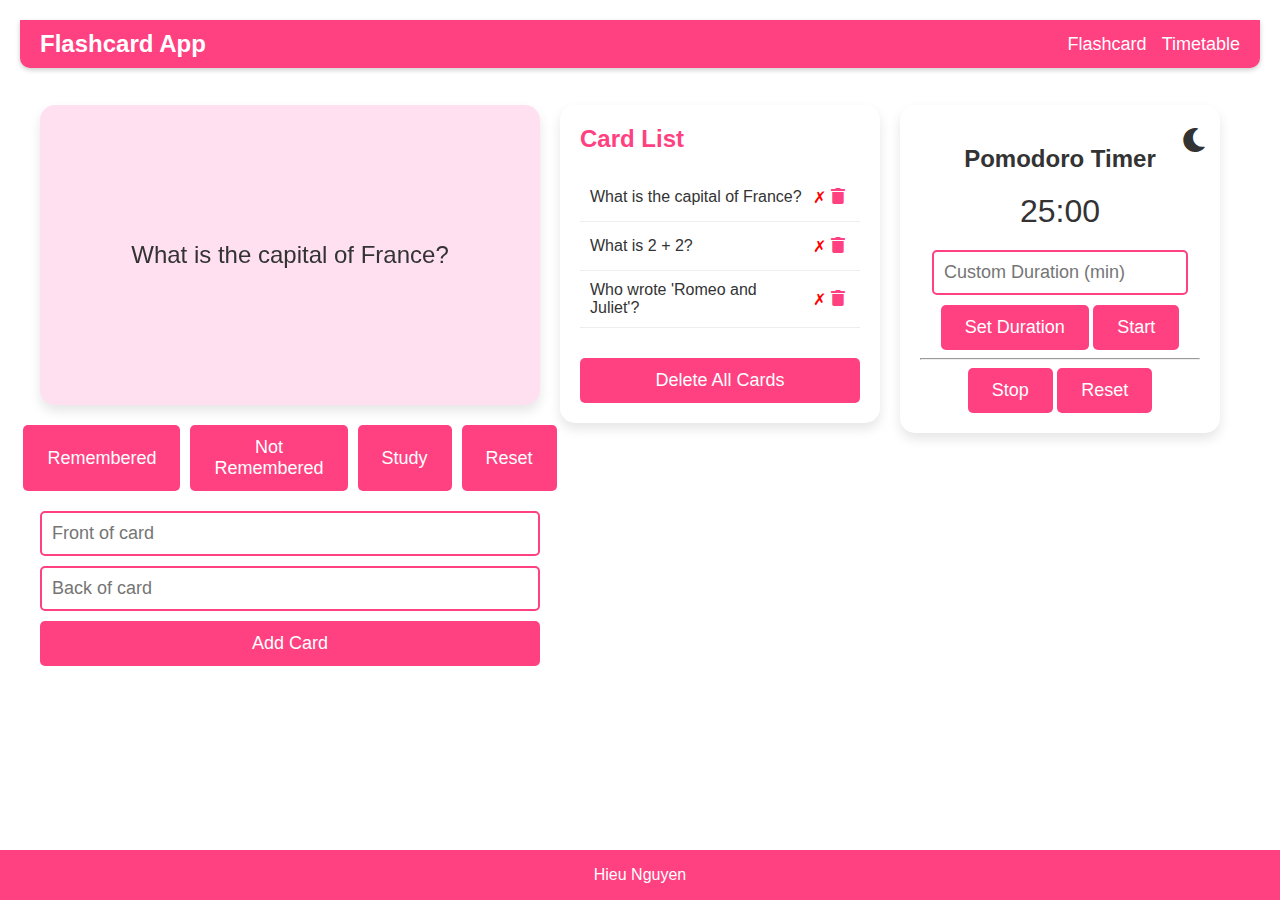
<file: index.html>
<!DOCTYPE html>
<html lang="en">
  <head>
    <meta charset="UTF-8" />
    <meta name="viewport" content="width=device-width, initial-scale=1.0" />
    <title>Flashcard App</title>
    <link rel="stylesheet" href="styles.css" />
    <link
      rel="stylesheet"
      href="https://cdnjs.cloudflare.com/ajax/libs/font-awesome/5.15.3/css/all.min.css"
    />
  </head>
  <body>
    <nav class="navbar">
      <div class="navbar-container">
        <h1 class="navbar-title">Flashcard App</h1>
        <div class="navbar-links">
          <a href="./index.html">Flashcard</a>
          <a href="./timetable.html">Timetable</a>
        </div>
      </div>
    </nav>
    <div class="app-container">
      <div class="flashcard-container" id="flashcards">
        <div class="flashcard" onclick="flipCard()">
          <div class="flashcard-inner">
            <div class="flashcard-front">
              <p id="front-content">Click to flip</p>
            </div>
            <div class="flashcard-back">
              <p id="back-content">Answer here</p>
            </div>
          </div>
        </div>
        <div class="controls">
          <button onclick="markRemembered()">Remembered</button>
          <button onclick="markNotRemembered()">Not Remembered</button>
          <button onclick="studyCards()">Study</button>
          <button onclick="resetCards()">Reset</button>
        </div>
        <div class="input-container">
          <input type="text" id="front-input" placeholder="Front of card" />
          <input type="text" id="back-input" placeholder="Back of card" />
          <button onclick="addCard()">Add Card</button>
        </div>
      </div>
      <div class="card-list">
        <h2>Card List</h2>
        <ul id="card-list-items"></ul>
        <button id="delete-all-btn" onclick="deleteAllCards()">
          Delete All Cards
        </button>
      </div>
      <div class="pomodoro-timer" id="timetable">
        <div class="mode-toggle" style="display: inline-block">
          <button id="mode-toggle-btn" onclick="toggleDarkMode()">
            <i class="fas fa-moon"></i>
          </button>
        </div>
        <h2>Pomodoro Timer</h2>
        <div id="timer-display">25:00</div>
        <input
          type="number"
          id="custom-duration"
          placeholder="Custom Duration (min)"
          min="1"
        />
        <div>
          <button id="set-duration-btn">Set Duration</button>
          <button id="start-btn">Start</button>
        </div>
        <div>
          <hr />
        </div>
        <button id="stop-btn">Stop</button>
        <button id="reset-btn">Reset</button>
      </div>
      <br />
      <br />
    </div>
    <div class="footer">
      <p>Hieu Nguyen</p>
    </div>
    <script src="script.js"></script>
  </body>
</html>
</file>
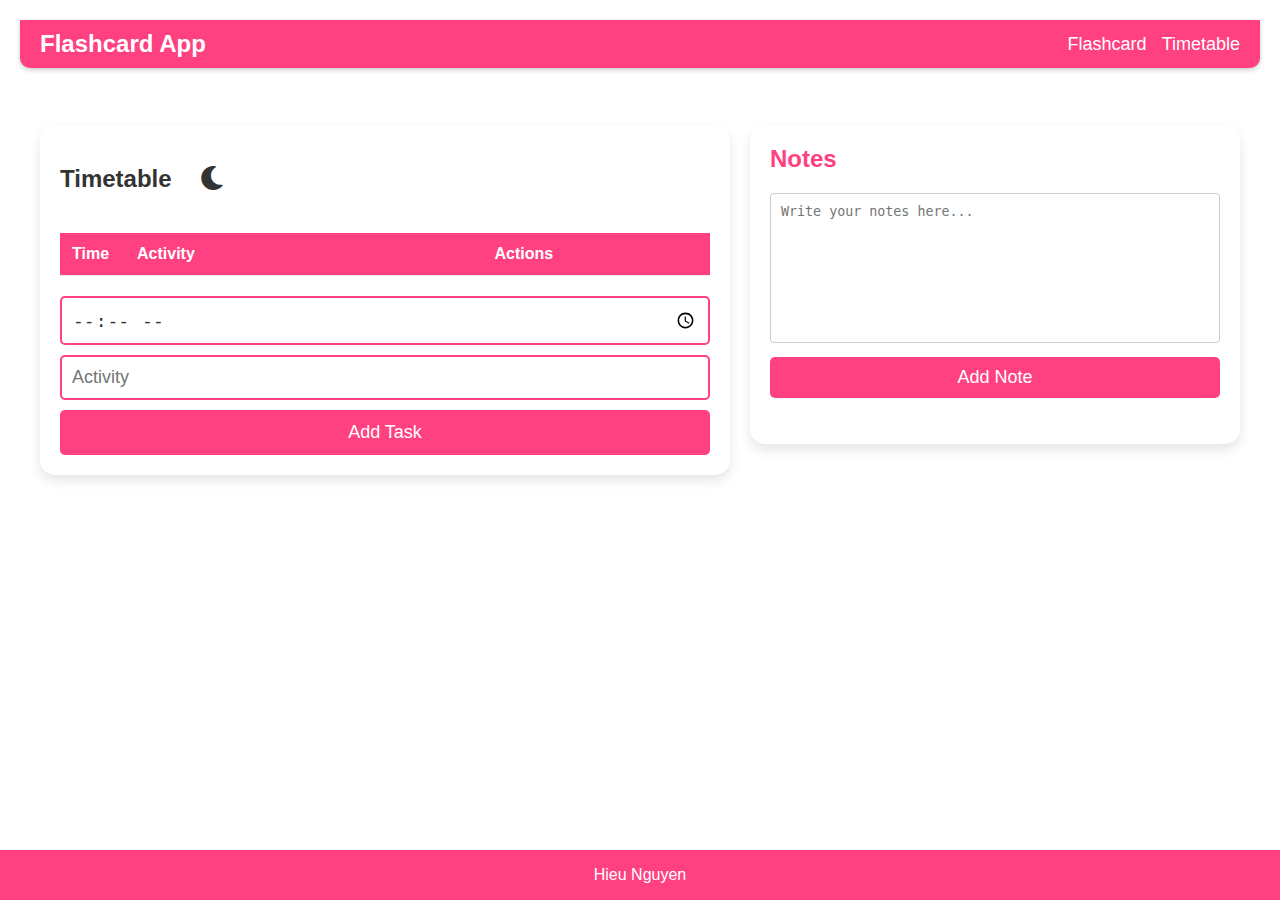
<file: timetable.html>
<!DOCTYPE html>
<html lang="en">
  <head>
    <meta charset="UTF-8" />
    <meta name="viewport" content="width=device-width, initial-scale=1.0" />
    <title>Timetable</title>
    <link rel="stylesheet" href="styles.css" />
    <link
      rel="stylesheet"
      href="https://cdnjs.cloudflare.com/ajax/libs/font-awesome/5.15.3/css/all.min.css"
    />
  </head>
  <body>
    <nav class="navbar">
      <div class="navbar-container">
        <h1 class="navbar-title">Flashcard App</h1>
        <div class="navbar-links">
          <a href="index.html#flashcards">Flashcard</a>
          <a href="timetable.html">Timetable</a>
        </div>
      </div>
    </nav>
    <div class="app-container">
      <div class="timetable-container">
        <div class="header">
          <h2 style="display: inline-block">Timetable</h2>
          <button
            id="mode-toggle-btn"
            onclick="toggleTheme()"
            style="margin-left: auto"
          >
            <i class="fas fa-moon"></i>
          </button>
        </div>
        <table id="task-table">
          <thead>
            <tr>
              <th style="width: 10%">Time</th>
              <th style="width: 55%">Activity</th>
              <th>Actions</th>
            </tr>
          </thead>
          <tbody id="task-list"></tbody>
        </table>
        <div class="input-container">
          <input
            type="time"
            id="task-time"
            placeholder="Select Time"
            required
            width="100%"
          />
          <input
            type="text"
            id="task-activity"
            placeholder="Activity"
            required
          />
          <button id="add-task-btn">Add Task</button>
        </div>
      </div>
      <div class="note-taking-area">
        <h2>Notes</h2>
        <textarea
          class="note-input"
          placeholder="Write your notes here..."
        ></textarea>
        <button class="add-note-btn" onclick="addNote()">Add Note</button>
        <ul class="notes-list" id="notes-list"></ul>
      </div>
    </div>
    <div class="footer">
      <p>Hieu Nguyen</p>
    </div>
    <script src="timetable.js"></script>
  </body>
</html>
</file>
<file: styles.css>
:root {
  --primary-color: #ff88cc; /* Soft pink */
  --secondary-color: #ff4081; /* Bright pink */
  --card-front-color: #ffe0f0; /* Light pink */
  --text-color: #333;
  --background-color: #ffffff; /* White */
  --card-list-background: #ffffff; /* White */
}

body {
  font-family: Arial, sans-serif;
  margin: 0;
  background-color: var(--background-color);
  color: var(--text-color);
  padding: 20px;
  box-sizing: border-box;
  min-height: 100vh;
  transition: background-color 0.3s, color 0.3s;
}

body.dark-mode {
  --primary-color: #1e1e2f; /* Dark navy */
  --secondary-color: #4caf50; /* Green */
  --card-front-color: #2c3e50; /* Darker navy */
  --text-color: #00ff00; /* Bright green */
  --line-color: #4caf50; /* Green for lines in dark mode */
  --background-color: #0d0d0d; /* Very dark */
  --card-list-background: #1e1e1e; /* Dark gray */
}

.app-container {
  display: flex;
  justify-content: center;
  align-items: flex-start;
  gap: 20px;
  max-width: 1200px;
  margin: 0 auto;
  position: relative;
  margin-bottom: 100px;
}

.mode-toggle {
  position: absolute;
  top: 10px;
  right: 10px;
}

#mode-toggle-btn {
  background-color: transparent;
  border: none;
  color: var(--text-color);
  font-size: 24px;
  cursor: pointer;
}

.flashcard-container {
  flex: 1;
  max-width: 500px;
}

.flashcard {
  width: 100%;
  height: 0;
  padding-bottom: 60%;
  perspective: 1000px;
  margin-bottom: 20px;
  position: relative;
}

.flashcard-inner {
  position: absolute;
  width: 100%;
  height: 100%;
  text-align: center;
  transition: transform 0.6s;
  transform-style: preserve-3d;
  cursor: pointer;
}

.flashcard.flipped .flashcard-inner {
  transform: rotateY(180deg);
}

.flashcard-front,
.flashcard-back {
  position: absolute;
  width: 100%;
  height: 100%;
  backface-visibility: hidden;
  display: flex;
  align-items: center;
  justify-content: center;
  font-size: clamp(16px, 4vw, 24px);
  border-radius: 15px;
  box-shadow: 0 6px 12px rgba(0, 0, 0, 0.1);
  padding: 20px;
  box-sizing: border-box;
}

.flashcard-front {
  background-color: var(--card-front-color);
  color: var(--text-color);
}

.flashcard-back {
  background-color: var(--secondary-color);
  color: white;
  transform: rotateY(180deg);
}

.controls {
  display: flex;
  justify-content: center;
  gap: 10px;
  margin-bottom: 20px;
}

button {
  padding: 12px 24px;
  font-size: clamp(14px, 3vw, 18px);
  cursor: pointer;
  background-color: var(--secondary-color);
  color: white;
  border: none;
  border-radius: 5px;
  transition: background-color 0.3s;
}

button:hover {
  background-color: var(--primary-color);
}

.input-container {
  display: flex;
  flex-direction: column;
  gap: 10px;
}

input {
  padding: 12px;
  font-size: clamp(14px, 3vw, 18px);
  border: 2px solid var(--secondary-color);
  border-radius: 5px;
  box-sizing: border-box;
  background-color: var(--background-color);
  color: var(--text-color);
}

.card-list {
  flex: 1;
  max-width: 300px;
  background-color: var(--card-list-background);
  border-radius: 15px;
  padding: 20px;
  box-shadow: 0 6px 12px rgba(0, 0, 0, 0.1);
}

.card-list h2 {
  margin-top: 0;
  color: var(--secondary-color);
}

#card-list-items {
  list-style-type: none;
  padding: 0;
  margin: 0;
  margin-bottom: 20px;
}

#card-list-items li {
  display: flex;
  justify-content: space-between;
  align-items: center;
  padding: 10px;
  border-bottom: 1px solid #eee;
  transition: background-color 0.3s;
}

#card-list-items li:hover {
  background-color: rgba(128, 128, 128, 0.1);
}

.card-text {
  cursor: pointer;
  flex-grow: 1;
}

.delete-btn {
  background-color: transparent;
  color: var(--secondary-color);
  border: none;
  cursor: pointer;
  padding: 5px;
  font-size: 16px;
  transition: color 0.3s;
}

.delete-btn:hover {
  color: #cc0000;
}

#delete-all-btn {
  width: 100%;
  margin-top: 10px;
}

/* Pomodoro Timer Styles */
.pomodoro-timer {
  flex: 1;
  max-width: 300px;
  background-color: var(--card-list-background);
  border-radius: 15px;
  padding: 20px;
  box-shadow: 0 6px 12px rgba(0, 0, 0, 0.1);
  text-align: center;
}

#timer-display {
  font-size: 2em;
  margin: 20px 0;
  color: var(--text-color);
}

@media (max-width: 768px) {
  .app-container {
    flex-direction: column;
    align-items: center;
  }

  .flashcard-container,
  .card-list,
  .pomodoro-timer {
    max-width: 100%;
    width: 100%;
  }
}

.pomodoro-history li {
  padding: 5px;
  border-bottom: 1px solid #eee;
}

input[type="number"] {
  padding: 10px;
  font-size: clamp(14px, 3vw, 18px);
  border: 2px solid var(--secondary-color);
  border-radius: 5px;
  box-sizing: border-box;
  width: calc(100% - 24px); /* Adjust width to account for padding */
  margin-bottom: 10px;
}

/* Navigation Bar Styles */
.navbar {
  background-color: var(--secondary-color);
  color: white;
  padding: 10px 20px;
  margin-bottom: 3%;
  border-radius: 0 0 10px 10px; /* Rounded bottom corners */
  box-shadow: 0 2px 5px rgba(0, 0, 0, 0.2);
  position: sticky; /* Make the navbar sticky */
  top: 0; /* Stick to the top */
  z-index: 1000; /* Ensure it stays above other content */
}

.navbar-container {
  display: flex;
  justify-content: space-between;
  align-items: center;
}

.navbar-title {
  font-size: 24px;
  margin: 0;
}

.navbar-links {
  display: flex;
  gap: 15px; /* Space between links */
}

.navbar-links a {
  color: white;
  text-decoration: none;
  font-size: 18px;
}

.navbar-links a:hover {
  text-decoration: underline; /* Underline on hover */
}

.mode-toggle {
  display: flex;
  align-items: center;
}

#mode-toggle-btn {
  background-color: transparent;
  border: none;
  color: white;
  font-size: 24px;
  cursor: pointer;
}

.input-container {
  display: flex;
  gap: 10px;
  margin-top: 20px;
}

input[type="time"],
input[type="text"] {
  padding: 10px;
  font-size: clamp(14px, 3vw, 18px);
  border: 2px solid var(--secondary-color);
  border-radius: 5px;
  box-sizing: border-box;
  flex: 1; /* Make inputs take available space */
}

button {
  padding: 12px 24px;
  font-size: clamp(14px, 3vw, 18px);
  cursor: pointer;
  background-color: var(--secondary-color);
  color: white;
  border: none;
  border-radius: 5px;
  transition: background-color 0.3s;
}

.timetable-container {
  flex: 1;
  max-width: 800px;
  background-color: var(--card-list-background);
  border-radius: 15px;
  padding: 20px;
  box-shadow: 0 6px 12px rgba(0, 0, 0, 0.1);
  margin: 20px auto; /* Center the container */
  text-align: left; /* Align text to the left */
}

table {
  width: 100%;
  border-collapse: collapse;
  margin-top: 20px;
}

th,
td {
  padding: 12px;
  text-align: left;
  border-bottom: 1px solid #eee;
}

th {
  background-color: var(--secondary-color);
  color: white;
}

tbody tr:hover {
  background-color: rgba(128, 128, 128, 0.1);
}

/* Add inside your existing CSS */

/* Light mode styles */

body.light-mode .fa {
  color: var(--text-color); /* Use your main text color */
}

body hr {
  background-color: var(--text-color);
}

/* Dark mode styles */
body.dark-mode .fa {
  color: #00ff00; /* Bright green or any other color for dark mode */
}

/* Additional styles for the mode toggle button */
#mode-toggle-btn {
  background-color: transparent;
  border: none;
  color: var(--text-color); /* Match text color */
  font-size: 24px;
  cursor: pointer;
}

body.light-mode hr {
  color: var(--text-color); /* Use your main text color */
}

body.dark-mode hr {
  color: #00ff00; /* Bright green or any other color for dark mode */
}

.note-taking-area {
  background-color: var(--card-list-background);
  border-radius: 15px;
  padding: 20px;
  box-shadow: 0 6px 12px rgba(0, 0, 0, 0.1);
  flex: 1;
  max-width: 300px; /* Adjust width for note area */
}

.note-taking-area h2 {
  margin-top: 0;
  color: var(--secondary-color);
}

.note-input {
  width: 100%;
  height: 50px;
  margin-bottom: 10px;
  padding: 10px;
  border: 2px solid var(--secondary-color);
  border-radius: 5px;
  box-sizing: border-box;
  background-color: var(--background-color);
  color: var(--text-color);
}

.add-note-btn {
  width: 100%;
  background-color: var(--secondary-color);
  color: white;
  border: none;
  padding: 10px;
  cursor: pointer;
  border-radius: 5px;
  transition: background-color 0.3s;
}

.add-note-btn:hover {
  background-color: var(--primary-color); /* Hover effect */
}

.notes-list {
  list-style-type: none;
  padding: 0;
  margin-top: 10px;
}

.notes-list li {
  padding: 8px;
  border-bottom: 1px solid #eee;
}

.notes-list li:hover {
  background-color: rgba(128, 128, 128, 0.1);
}

@media (max-width: 768px) {
  .app-container {
    flex-direction: column;
    align-items: center;
  }
  .note-taking-area {
    max-width: 100%;
    width: 100%;
  }
  .notes-list {
    list-style-type: none;
    padding: 0;
    margin-top: 10px;
  }

  .notes-list li {
    padding: 8px;
    border-bottom: 1px solid #eee;
  }

  .notes-list li:hover {
    background-color: rgba(128, 128, 128, 0.1);
  }
}

.note-taking-area {
  width: 50%; /* Adjust as needed */
  max-width: 450px; /* Optional: set a max width */
  margin: 20px auto; /* Center the area */
}

.note-input {
  width: 100%; /* Full width */
  height: 150px; /* Fixed height */
  resize: none; /* Prevent resizing */
  box-sizing: border-box; /* Include padding and border in the element's total width and height */
}

/* Optional: Add some padding and border for better aesthetics */
.note-taking-area textarea {
  padding: 10px;
  border: 1px solid #ccc;
  border-radius: 4px;
}

.notes-list {
  list-style-type: none; /* Remove default list styling */
  padding: 0; /* Remove default padding */
  max-height: 200px; /* Set a maximum height for the notes list */
  overflow-y: auto; /* Allow scrolling if the notes exceed the max height */
}

.notes-list li {
  display: flex; /* Use flexbox for alignment */
  justify-content: space-between; /* Space between note text and delete button */
  padding: 10px; /* Add some padding */
  border: 1px solid #ccc; /* Add a border for clarity */
  margin: 5px 0; /* Vertical spacing between notes */
  width: 100%; /* Full width of the container */
  box-sizing: border-box; /* Ensure padding and border are included in the total width */
}

/* Optional: Style for the delete button */
.notes-list button {
  margin-left: 10px; /* Space between note text and button */
  background-color: var(
    --secondary-color
  ); /* Red background for delete button */
  color: white; /* White text */
  border: none; /* Remove default border */
  padding: 5px 10px; /* Padding for button */
  cursor: pointer; /* Pointer cursor on hover */
}

.footer {
  position: fixed;
  left: 0;
  bottom: 0;
  width: 100%;
  background-color: var(--secondary-color);
  color: white;
  text-align: center;
}

@media (max-width: 900px) {
  .flashcard {
    height: 180px;
  }

  .flashcard-inner {
    transform: scale(0.9);
  }

  button {
    width: 100%;
  }

  .controls {
    flex-direction: column;
    align-items: stretch;
  }

  .timetable-container {
    width: 90%;
  }
  .note-taking-area {
    width: 90%;
  }
  .notes-list li {
    justify-content: space-between;
    display: flex; /* Use flexbox for alignment */
  }
  .notes-list button {
    width: 100px;
  }

  .delete-btn {
    width: 20px;
  }
  .app-container {
    margin-bottom: 3%;
  }
}

@media (max-width: 600px) {
  .flashcard {
    height: 180px;
  }

  .flashcard-inner {
    transform: scale(0.9);
  }

  button {
    width: 100%;
  }

  .controls {
    flex-direction: column;
    align-items: stretch;
  }

  .timetable-container {
    width: 90%;
  }
  .note-taking-area {
    width: 90%;
  }
  .notes-list li {
    justify-content: space-between;
    display: flex; /* Use flexbox for alignment */
  }
  .notes-list button {
    width: 100px;
  }
  .delete-btn {
    width: 20px;
  }
  .app-container {
    margin-bottom: 3%;
  }
}

@media (max-width: 400px) {
  .flashcard {
    height: 180px;
  }

  .flashcard-inner {
    transform: scale(0.9);
  }

  button {
    width: 100%;
  }

  .controls {
    flex-direction: column;
    align-items: stretch;
  }

  .timetable-container {
    width: 90%;
  }
  .note-taking-area {
    width: 90%;
  }
  .notes-list li {
    justify-content: space-between;
    display: flex; /* Use flexbox for alignment */
  }
  .notes-list button {
    width: 100px;
  }
  .delete-btn {
    width: 20px;
  }
  .app-container {
    margin-bottom: 3%;
  }
}

@media (max-width: 414px) and (min-width: 375px) {
  .flashcard {
    height: 180px;
  }

  .flashcard-inner {
    transform: scale(0.9);
  }

  button {
    width: 100%;
  }

  .controls {
    flex-direction: column;
    align-items: stretch;
  }

  .timetable-container {
    width: 90%;
  }
  .note-taking-area {
    width: 90%;
  }
  .notes-list li {
    justify-content: space-between;
    display: flex; /* Use flexbox for alignment */
  }
  .notes-list button {
    width: 100px;
  }
  .delete-btn {
    width: 20px;
  }
  .app-container {
    margin-bottom: 3%;
  }
}
</file>
